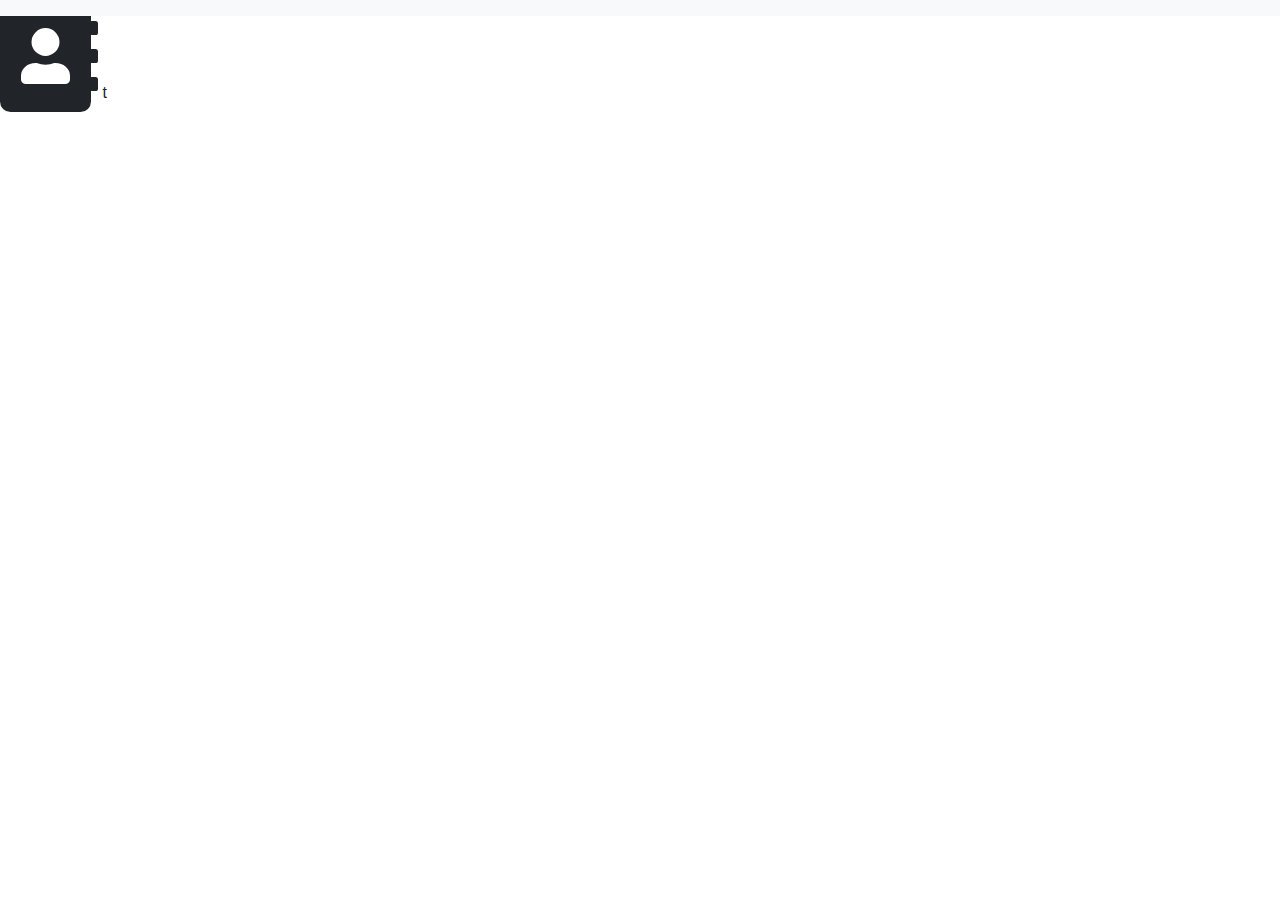
<file: index.html>
<!doctype html>
<html>
    <head>
        <title>Sofia Birth Photography</title>
        <meta name="viewport" content="width=device-width, initial-scale=1, minimum-scale=1">
        <link rel="stylesheet" type="text/css" href="css/main-2.css">
        <link rel="stylesheet" href="css/bootstrap.min.css">
        <script src="js/jquery-v1-12-4.js"></script>
        <script src="js/bootstrap.min.js"></script>
        <link rel="stylesheet" href="https://use.fontawesome.com/releases/v5.0.0/css/all.css">
        <link rel="stylesheet" href="https://use.fontawesome.com/releases/v5.8.2/css/all.css">     
        <link rel="stylesheet" href="css/animate.css">
        <link href="https://fonts.googleapis.com/css2?family=Alata&family=Anton&family=Chewy&family=Luckiest+Guy&family=Ranchers&family=Reem+Kufi&display=swap" rel="stylesheet">
    </head>
    <body>
       <i class="fas fa-address-book fa-7x"></i>
       <nav class="navbar navbar-expand-lg bg-light fixed-top">
            <div class="container">
                <button class="navbar-toggler" type="button" data-toggle="collapse" data-target="#navbarnya">
                    <i class="fas fa-align-justify"></i>
                </button>
                <div class="collapse navbar-coallapse" id="navbarnya"
                    <div class="navbar-nav">
                        <a class="link" style="text-align:center;margin:0px 10px" href="#1">Home</a>
                        <a class="link" style="text-align:center;margin:0px 10px" href="#2">About As</a>
                        <a class="link" href="#3">Section 3</a>

                    </div>
                </div>
            </nav>
</html> t
</file>
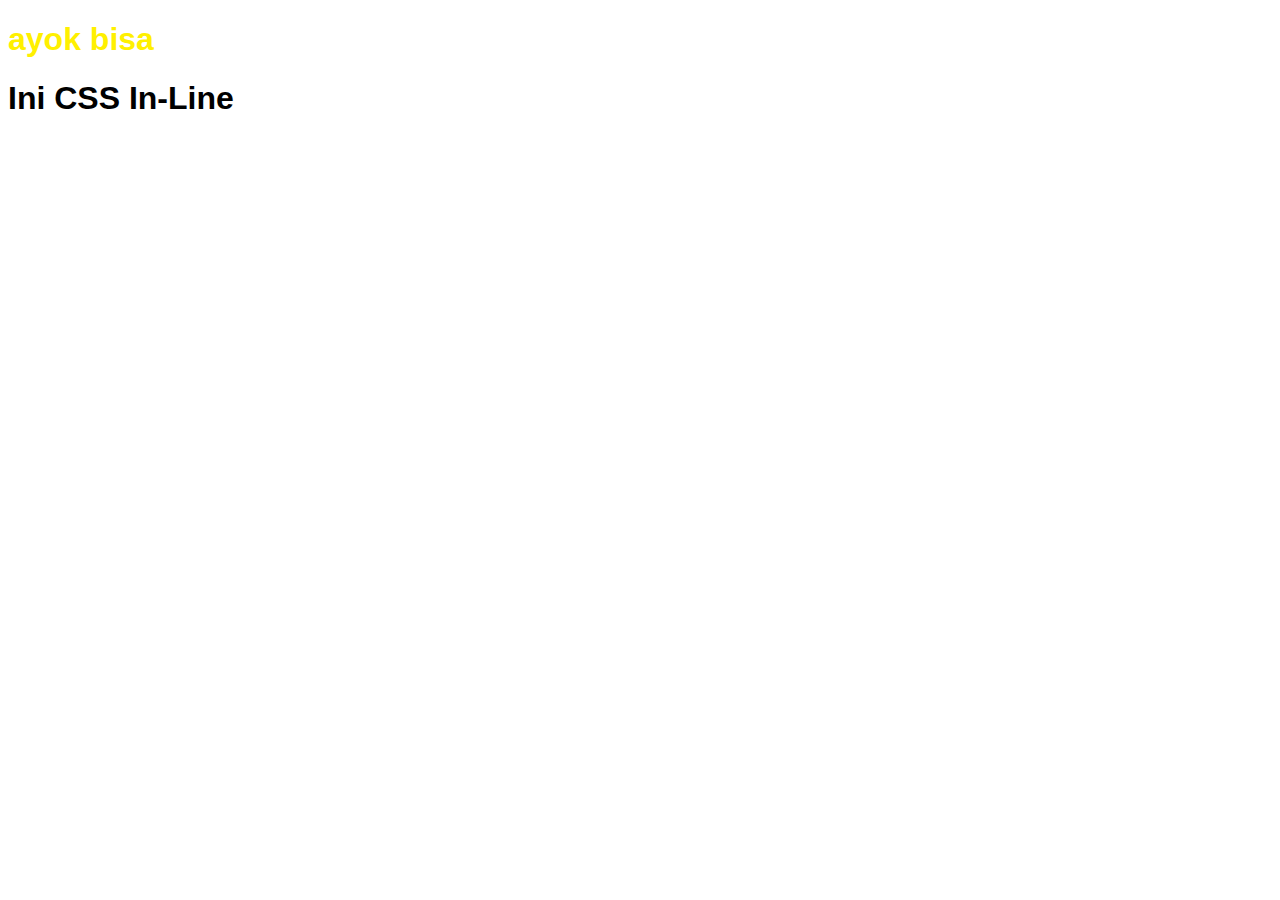
<file: belajar-css.html>
<!doctype html>
<html>
    <head>
        <link rel="stylesheet" type="text/css" href="css/belajar.css">
    </head>
    <body>
        <h1 id="judul">ayok bisa</h1>
        <h1 style="font-family:arial;font-color:#purple;">Ini CSS In-Line</h1>
    </body>
</html>
</file>
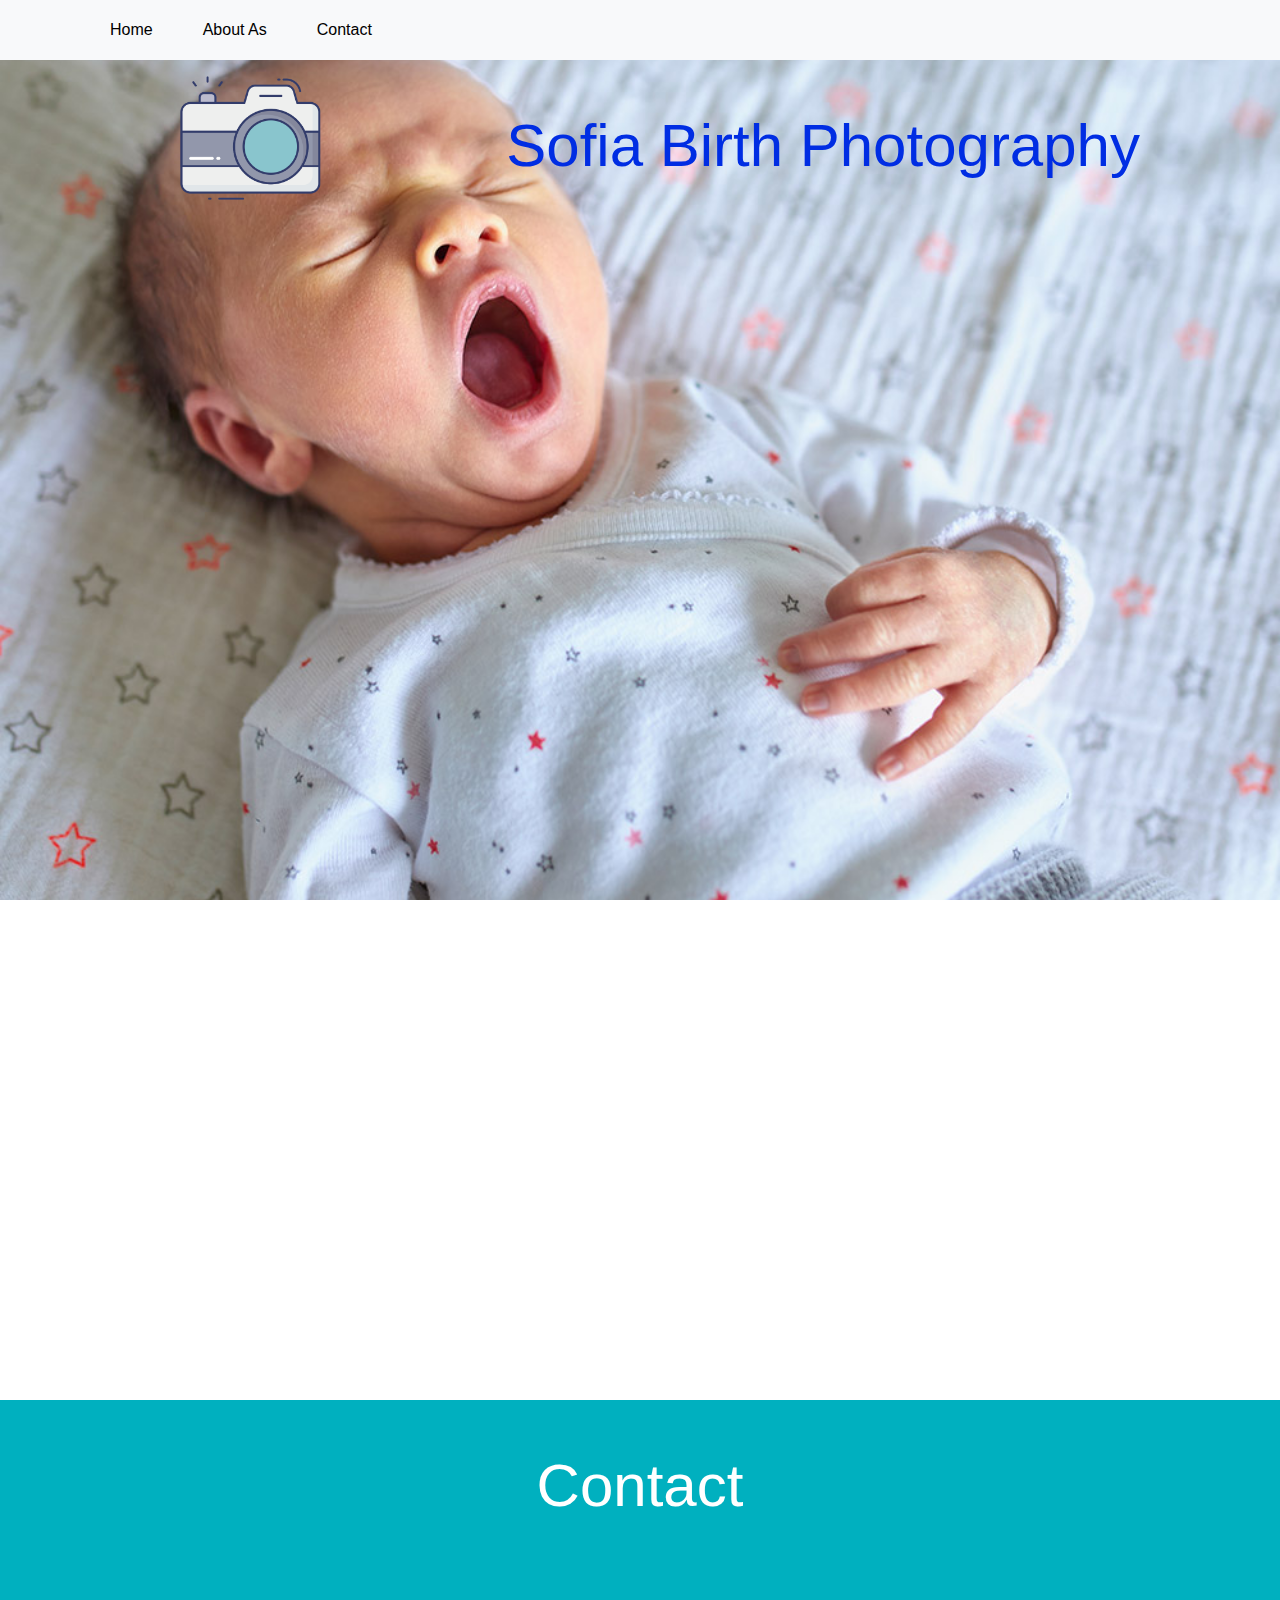
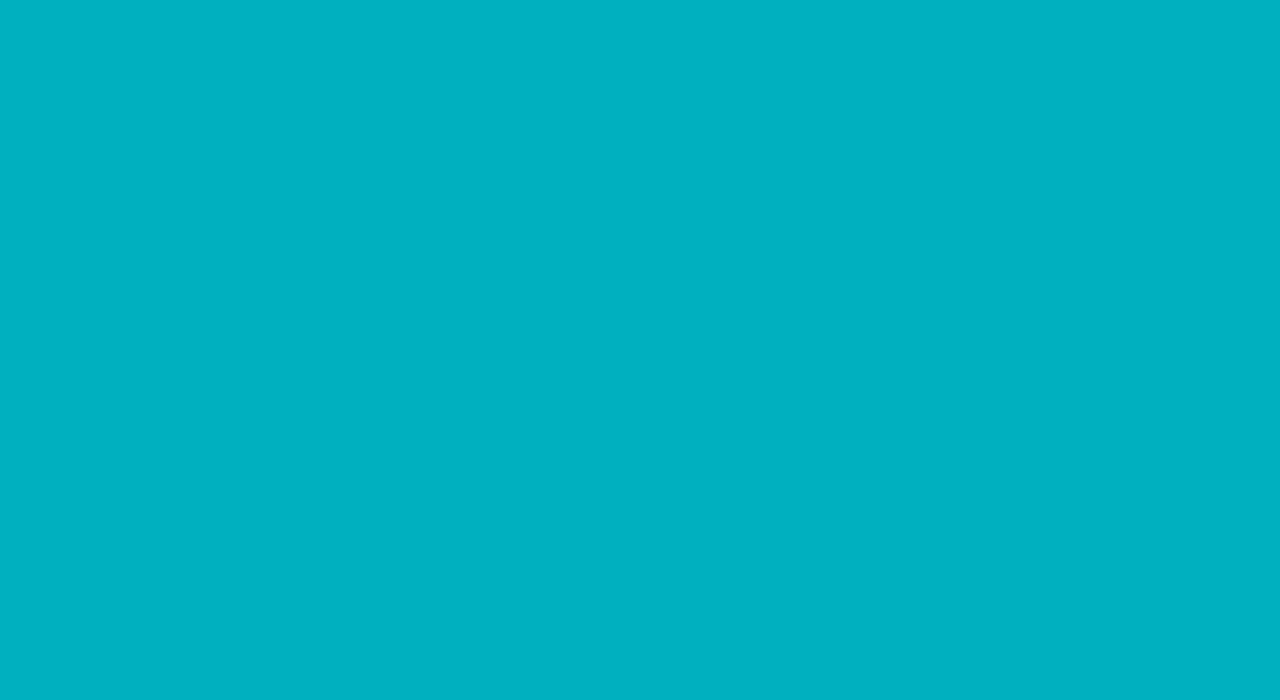
<file: main-2.html>
<!doctype html>
<html>
    <head>
        <title>Birth & Maternity Photography</title>
        <meta name="viewport" content="width=device-width, initial-scale=1, minimum-scale=1">
        <link rel="stylesheet" type="text/css" href="css/main-2.css">
        <link rel="stylesheet" href="css/bootstrap.min.css">
        <script src="js/jquery-v1-12-4.js"></script>
        <script src="js/bootstrap.min.js"></script>
        <link rel="stylesheet" href="https://use.fontawesome.com/releases/v5.3.1/css/all.css">
        <link rel="stylesheet" href="css/animate.css">

    </head>
    <body>
        <nav class="navbar navbar-expand-lg bg-light fixed-top">
            <div class="container">
                <button class="navbar-toggler" type="button" data-toggle="collapse" data-target="#navbarnya">
                    <i class="fas fa-align-justify"></i>
                </button>
                <div class="collapse navbar-collapse" id="navbarnya">
                    <div class="navbar-nav">
                        <a class="link" style="text-align:center;margin:0px 10px" href="#1">Home</a>
                        <a class="link" style="text-align:center;margin:0px 10px" href="#2">About As</a>
                        <a class="link" style="text-align:center;margin:0px 10px" href="#3">Contact</a>
                    </div>
                </div>
            </div>
        </nav>
        
        <!--batas section 1-->
        <section class="home" id="1">
            <div class="container">
                <div class="row">
                    <img src="img/camera.png.png" alt="HTML5 Icon" style="width:150px;height:150px;" class="mx-auto d-block wow fadeInLeftBig animated animated">
                    <h1 class="heading-1"style="text-align:left;margin:50px 70px;color:#002DE3" >Sofia Birth Photography</h1>
                </div>
            </div>
        </section>
        
        <!--batas section 2-->
        <section class="content" id="2">
            <div class="container">
                <div class="row">
                    <div class="col-md-8">
                        <h2 class="heading-2 wow fadeInLeftBig animated animated" style="text-align:left;margin;color:#E35B42 >Bunda perlu tahu</h2>
                        <h3 class="heading-3" style="text-align:left;margin:12px 12px;color:#003ABF;">
                            Sofia Birth & Maternity Photography sangat cocok untuk mengabadikan momen ibu beserta anak bayinya yang masih berada dalam kandungan maupun mengabadikan momen melahirkan.
                        </h3>
                    </div>
                    <div class="col-md-4">
                        <img src="img/maternity.jpg" width="200px" class="wow fadeInRightBig animated animated">
                    </div>
                </div>
            </div>
        </section>
        
        
        <!--batas section 3-->
        <section class="content2" id="3">
            <div class="container">
                <div class="row">
                    <h1 class="heading-1" style="text-align:center;color:#fff">Contact</h1>
                </div>
                <div class="row">
                    <div class="col-md-4 wow flipInX animated animated" style="margin-top:20px;">
                        <div class="col-border">
                            <h1 class="fab fa-instagram"></h1>
                            <h2 class="heading-2">Instagram</h2>
                            <h3 class="heading-3">@sofiabirthphoto</h3>
                            </h3>
                        </div>
                    </div>
                    <div class="col-md-4 wow flipInX animated animated" style="margin-top:20px;">
                        <div class="col-border">
                            <h1 class="fas fa-search"></h1>
                            <h2 class="heading-2">Website</h2>
                            <h3 class="heading-3">sofiabirthphoto.co.id</h3>
                            </h3>
                        </div>
                    </div>
                    <div class="col-md-4 wow flipInX animated animated" style="margin-top:20px;">
                        <div class="col-border">
                            <h1 class="fab fa-whatsapp"></h1>
                            <h2 class="heading-2">WhatsApp</h2>
                            <h3 class="heading-3">0812345678</h3>
                            </h3>
                        </div>
                    </div>
                </div>
            </div>
        </section>
        
        <script type="text/javascript" src="js/wow.min.js"></script>        
        <script type="text/javascript">
         new WOW().init();
        </script>
    </body>
</html>
</file>
<file: css/main-2.css>
body,html{
    height: 100%;
    margin:0 auto;
}   
.link{
    text-decoration: none;
    color: #000;
    padding: 10px 15px;
    font-family: arial;
} 
.link:hover{
    background-color: #2617FA;
    color: #fff;
}
.home{
    width: 100%;
    height: 100%;
    background-image: url(../img/baby.jpeg);
    background-size: cover;
    text-align: center;
    padding: 60px 0px;
}
/*heading*/
.heading-1{
    font-family: arial;
    font-size: 60px;
    color: #f05b57;
    margin: auto;
}
.heading-2{
    font-family: arial;
    font-size: 40px;
    color: #000;
    margin: auto;
}
.heading-3{
    font-family: arial;
    font-size: 20px;
    color: #fff;
    margin: auto;
}

/**Section Content**/
.content{
    width: 100%;
    min-height: 400px;
    background-color:#fff;
    padding: 100px 0px;
}

/**content 2**/
.content2{
    background: #00B0BF;
    width: 100%;
    min-height: 100%;
    padding: 50px 0px;
}
.col-border{
    min-height: 100px;
    border: dashed 5px #fff;
    text-align: center;
    padding:10px 0px;
}
</file>
<file: css/belajar.css>
#judul{
    font-family:arial;
    color:#fff000;   
}
#judul-2{
    font-family:arial;
    color:#ff0000;   
}
</file>
